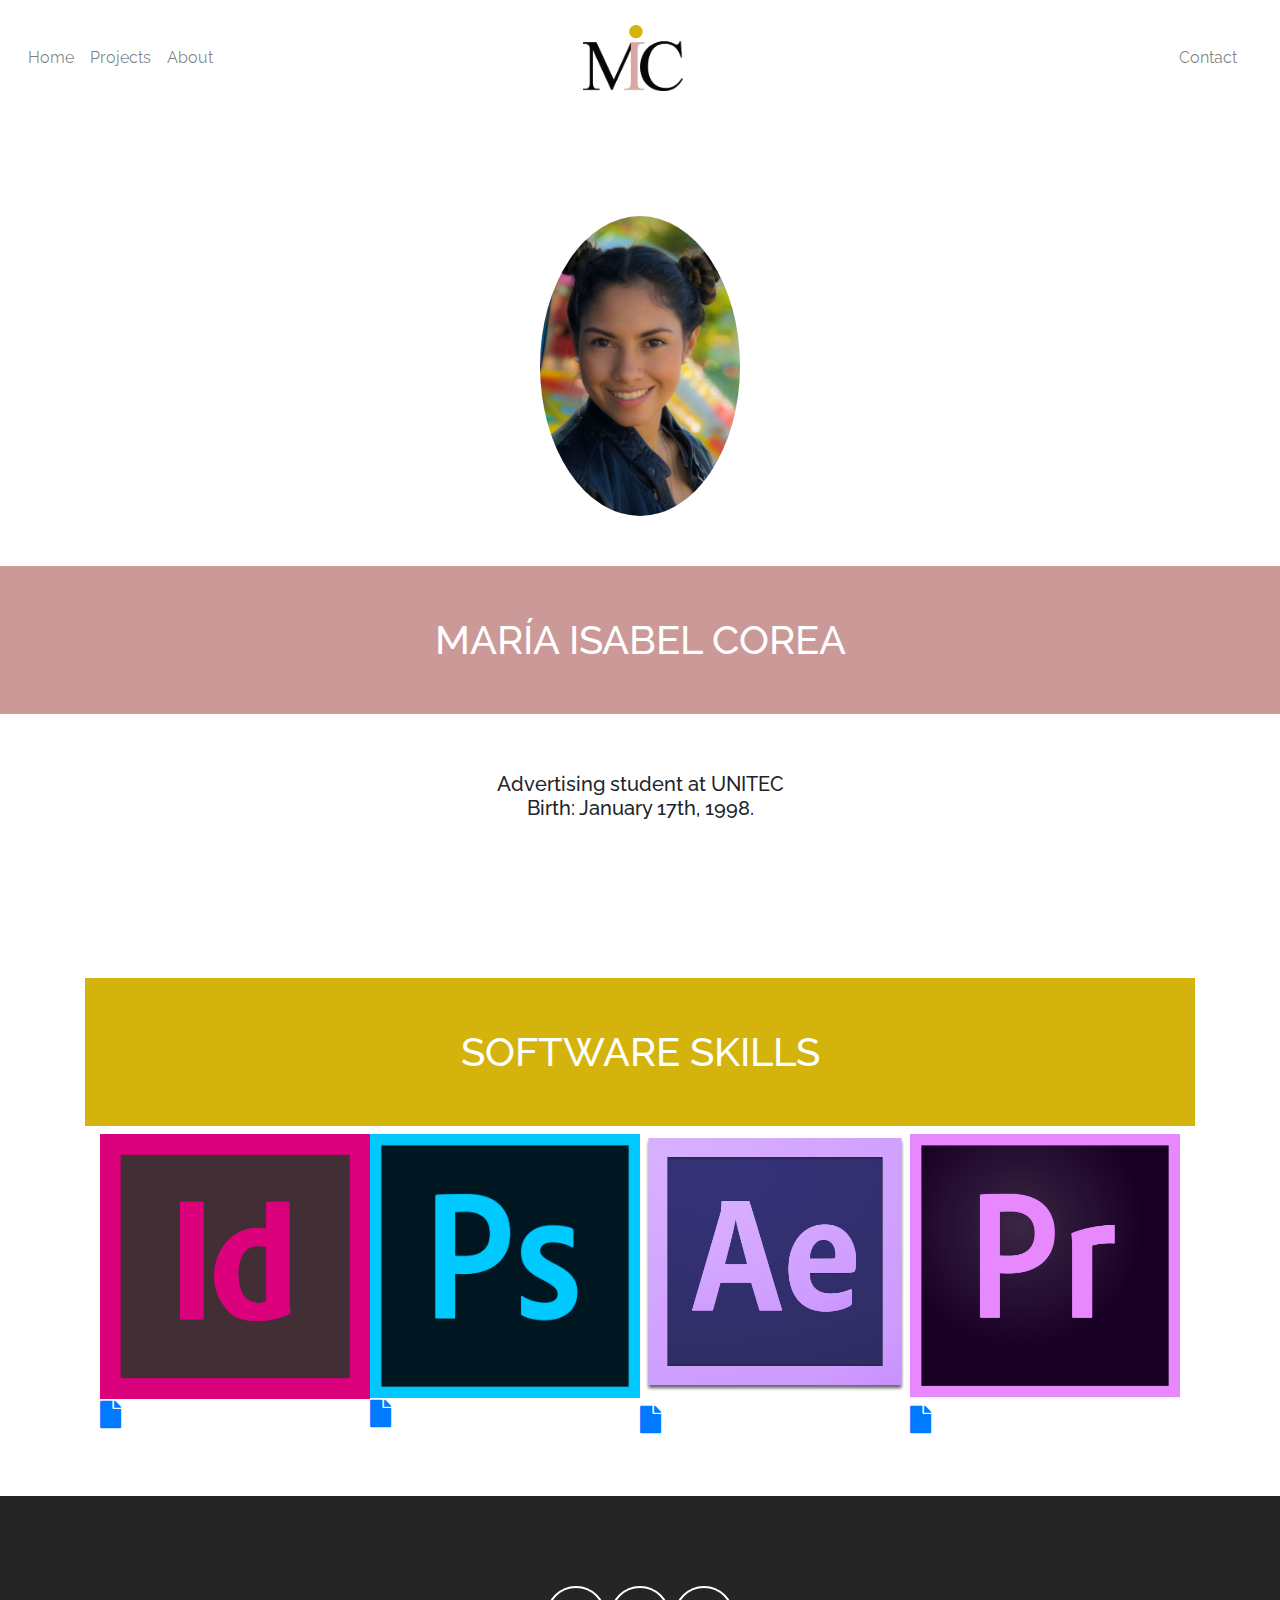
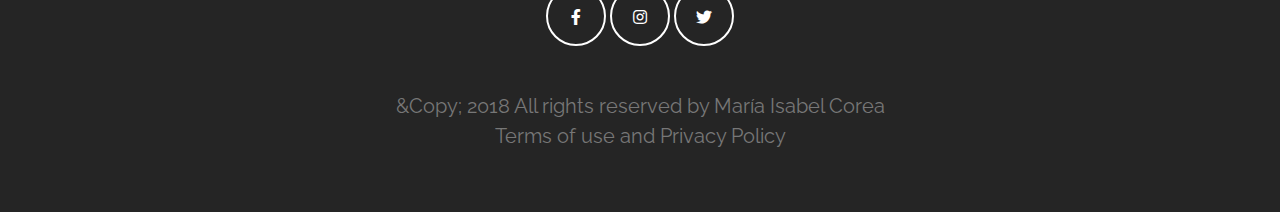
<file: about.html>
<!DOCTYPE html>
<html>
<head>
<meta charset="utf-8">
<title>Portfolio</title>
<meta name="viewport" content="width=device-width, initial-scale=1">
<link href="img/2Recurso 2.png" rel="shortcut icon">
<link href="css/bootstrap.min.css" rel="stylesheet">
<link href="css/bootstrap-custom.css" rel="stylesheet">
<link href="https://use.fontawesome.com/releases/v5.3.1/css/all.css" rel="stylesheet">
<link href="css/jquery.fancybox.min.css" rel="stylesheet">
<link href="css/style.css" rel="stylesheet">

</head>
<body>
<header>
	<nav class="navbar-expand-sm">
    <div class="container-fluid nav">
        <button class="navbar-toggler" type="button" data-toggle="collapse" data-target=".dual-nav">
            <span class="navbar-toggler-icon"></span>
        </button>
        <div class="navbar-collapse collapse w-50 order-md-0 nav">
            <ul class="navbar-nav">
                <li class="nav-item">
                    <a class="nav-link text-black-50" href="index.html">Home</a>
                </li>
                <li class="nav-item">
                    <a class="nav-link text-black-50 text-sm-left" href="index.html#sec-photo">Projects</a>
                </li>
                <li class="nav-item">
                    <a class="nav-link text-black-50" href="about.html">About</a>
				</li>
            </ul>
        </div>
        <a href="index.html" class="navbar-brand mx-auto d-block text-center order-0 order-md-1 w-25">
			<img src="img/Recurso 3.png" class="img-fluid" alt="Mary logo" width="100">
		</a>
		
        <div class="navbar-collapse collapse dual-nav w-50 order-2">
            <ul class="nav navbar-nav ml-auto">
                <li class="nav-item">
					<a class="nav-link text-black-50" href="contact.html">Contact</a>
				</li>
			
            </ul>
        </div>
    </div>
</nav>
</header>


	<section id="sec-content" class="espaciado">
	
		
	<article align="center" class="pad">
	<img src="img/Fotografia  (15).jpg" class="img-fluid rounded-circle align-content-center" width="200px">
	</article>
	<h1 class="titulo">MARÍA ISABEL COREA</h1>
	<h5 class="text-center">Advertising student at UNITEC <br>Birth: January 17th, 1998.</h5>
	
		</section>
	
	<section id="sec-hab">
		<div class="container">
			<h1>SOFTWARE SKILLS</h1>
			
			<section id="sec-galley">
		<div class="container-fluid">
			
			<div class="row no-gutters">
				
				<article class="col-md-3 col-sm-6 col-xs-12">
					<div class="info-clase">
						<img src="img/2000px-Adobe_InDesign_Icon_(CS6).svg.png" class="img-fluid">
						
						<div class="info-texto">
							<h3 class="info-texto align-content-center">
								<a href="#" data-src="#banner" data-fancybox><i class="fas fa-file"></i></a></h3>
						</div>
						
					</div>
				</article>
				<article class="col-md-3 col-sm-6 col-xs-12">
					<div class="info-clase">
						<img src="img/615px-Photoshop_CC_icon.png" class="img-fluid">
						
						<div class="info-texto">
							<h3>
								<a href="#" data-src="#bannertwo" data-fancybox><i class="fas fa-file"></i></a></h3>
						</div>
						
					</div>
				</article>
				
				<article class="col-md-3 col-sm-6 col-xs-12">
					<div class="info-hab">
						<img src="img/Adobe_After_Effects_CS6_Icon.png" class="img-fluid">
						
						<div class="info-texto">
							<h3>
								<a href="#" data-src="#bannerthree" data-fancybox><i class="fas fa-file align-content-center"></i></a></h3>
						</div>
						
					</div>
				</article>
				
				<article class="col-md-3 col-sm-6 col-xs-12">
					<div class="info-clase">
						<img src="img/Adobe_Premiere_Pro_CC_icon.svg.png" class="img-fluid">
						
						<div class="info-texto">
							<h3>
								<a href="#" data-src="#bannerfour" data-fancybox><i class="fas fa-file"></i></a></h3>
						</div>
						
					</div>
				</article>
			</div>
			
			
		</div>
	</section>
			
			
			
			
		</div>
	</section>

<footer>
	<div class="container">
			
		<ul class="list-inline redes d-inline-block">
			<li><a href="https://www.facebook.com/MariaIsabelCorea"><i class="fab fa-facebook-f"></i></a></li>
			<li><a href="https://www.instagram.com/mariaisabelcorea/"><i class="fab fa-instagram"></i></a></li>
			<li><a href="https://twitter.com/mariaisabelcg"><i class="fab fa-twitter"></i></a></li>
		</ul>
		<p>&Copy; 2018 All rights reserved by María Isabel Corea<a href="#"><br></a>Terms of use and Privacy Policy </p>
	</div>
	
	
</footer>

<section id="banner" class="ocultar">
		<div class="container">
			
			<h2>Adobe In Design</h2>
			<p>Can be used to create works such as posters, flyers, brochures, magazines, newspapers, presentations, books and ebooks.</p>
			
		</div>		
	</section>
<section id="bannertwo" class="ocultar">
		<div class="container">
			
			<h2>Adobe Photoshop</h2>
			<p> Is software that is extensively used for raster image editing, graphic design and digital art. </p>
			
		</div>		
	</section>
	<section id="bannerthree" class="ocultar">
		<div class="container">
			
			<h2>Adobe After Effects</h2>
			<p> The industry-standard tool for video compositing, motion graphics design, and animation.</p>
			
		</div>		
	</section>	
	<section id="bannerfour" class="ocultar">
		<div class="container">
			
			<h2>Adobe Premiere</h2>
			<p>is a timeline-based video editing app developed by Adobe Systems.</p>
			
		</div>		
	</section>
	

<!-- js -->
<script src="js/jquery.min.js"></script>
<script src="js/bootstrap.min.js"></script>
<script src="js/jquery.fancybox.min.js"></script>

</body>

</html>
</file>
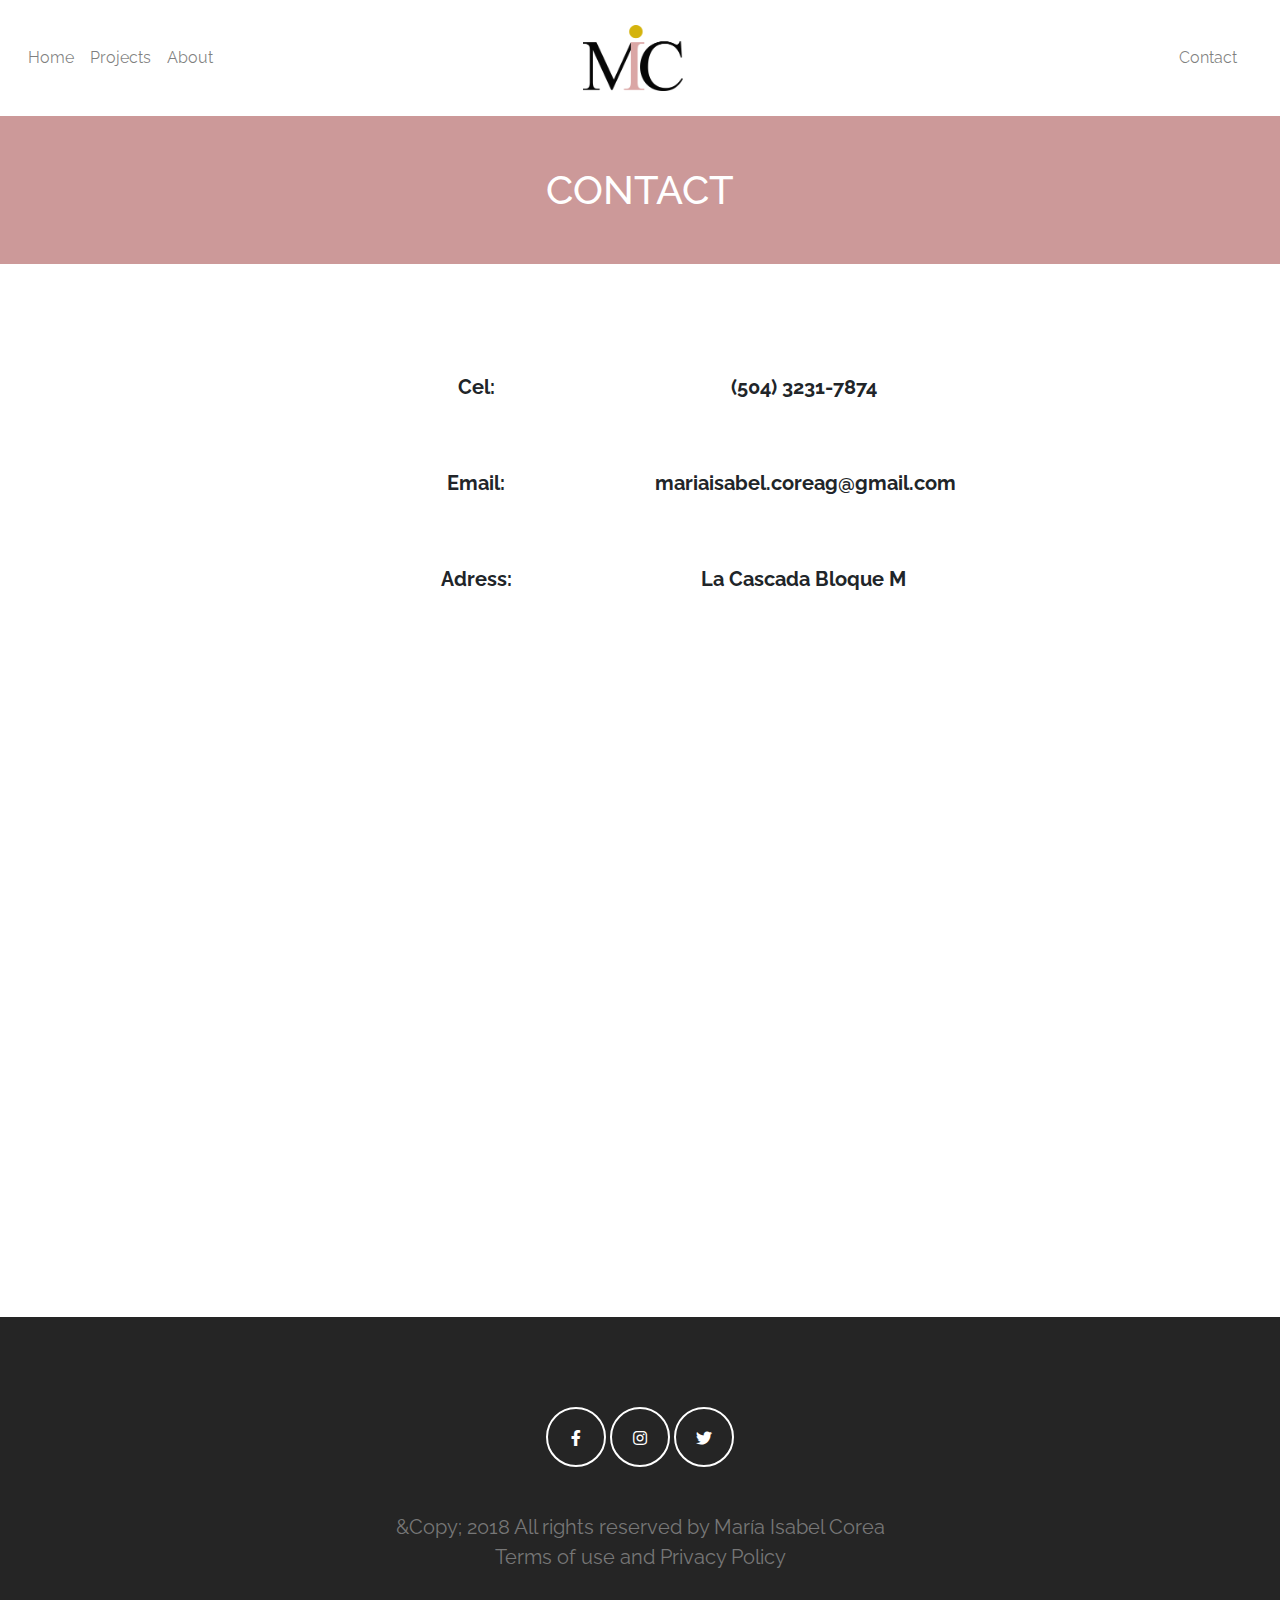
<file: contact.html>
<!DOCTYPE html>
<html>
<head>
<meta charset="utf-8">
<title>Portfolio</title>
<meta name="viewport" content="width=device-width, initial-scale=1">
<link href="img/2Recurso 2.png" rel="shortcut icon">
<link href="css/bootstrap.min.css" rel="stylesheet">
<link href="css/bootstrap-custom.css" rel="stylesheet">
<link href="https://use.fontawesome.com/releases/v5.3.1/css/all.css" rel="stylesheet">
<link href="css/jquery.fancybox.min.css" rel="stylesheet">
<link href="css/style.css" rel="stylesheet">

</head>
<body>
<header>
	<nav class="navbar-expand-sm">
    <div class="container-fluid nav">
        <button class="navbar-toggler" type="button" data-toggle="collapse" data-target=".dual-nav">
            <span class="navbar-toggler-icon"></span>
        </button>
        <div class="navbar-collapse collapse w-50 order-md-0 nav">
            <ul class="navbar-nav">
                <li class="nav-item">
                    <a class="nav-link text-black-50" href="index.html">Home</a>
                </li>
                <li class="nav-item">
                    <a class="nav-link text-black-50 text-sm-left" href="index.html#sec-photo">Projects</a>
                </li>
                <li class="nav-item">
                    <a class="nav-link text-black-50" href="about.html">About</a>
				</li>
            </ul>
        </div>
        <a href="index.html" class="navbar-brand mx-auto d-block text-center order-0 order-md-1 w-25">
			<img src="img/Recurso 3.png" class="img-fluid" alt="Mary logo" width="100">
		</a>
		
        <div class="navbar-collapse collapse dual-nav w-50 order-2">
            <ul class="nav navbar-nav ml-auto">
                <li class="nav-item">
					<a class="nav-link text-black-50" href="contact.html">Contact</a>
				</li>
			
            </ul>
        </div>
    </div>
</nav>
</header>

<section id="sec-map">
	<h1 class="text-center"> CONTACT</h1>
	
	<div class="row">
		<article class="col-md-6 col-sm-6 col-xs-12 offset-3">

			<div class="row text-center">
				<article class="col-md-6 col-sm-6 col-xs-12">
					<p class="font-weight-bold">Cel:</p>
				</article>
				<article class="col-md-6 col-sm-6 col-xs-12">
					<p class="font-weight-bold"> (504) 3231-7874</p>
				</article>
			</div>
			<div class="row text-center">
				<article class="col-md-6 col-sm-6 col-xs-12">
					<p class="font-weight-bold">Email:</p>
				</article>
				<article class="col-md-6 col-sm-6 col-xs-12">
					<p class="font-weight-bold">mariaisabel.coreag@gmail.com</p>
				</article>
			</div>
			<div class="row text-center">
				<article class="col-md-6 col-sm-6 col-xs-12">
					<p class="font-weight-bold">Adress:</p>
				</article>
				<article class="col-md-6 col-sm-6 col-xs-12">
					<p class="font-weight-bold">La Cascada Bloque M</p>
				</article>
			</div>
		</article>
	</div>
		
		
	</section>
	
	<iframe src="https://www.google.com/maps/embed?pb=!1m18!1m12!1m3!1d3870.491276712797!2d-87.17626138475302!3d14.048142294140964!2m3!1f0!2f0!3f0!3m2!1i1024!2i768!4f13.1!3m3!1m2!1s0x8f6fbcfacdb96c17%3A0x94999a679eabaa4f!2sUNITEC!5e0!3m2!1ses!2shn!4v1537150490964" width="800" height="600" frameborder="0" style="border:0" allowfullscreen></iframe>
	
	
</section>
	

<footer>
	<div class="container">
			
		<ul class="list-inline redes d-inline-block">
			<li><a href="https://www.facebook.com/MariaIsabelCorea"><i class="fab fa-facebook-f"></i></a></li>
			<li><a href="https://www.instagram.com/mariaisabelcorea/"><i class="fab fa-instagram"></i></a></li>
			<li><a href="https://twitter.com/mariaisabelcg"><i class="fab fa-twitter"></i></a></li>
		</ul>
		<p>&Copy; 2018 All rights reserved by María Isabel Corea<a href="#"><br></a>Terms of use and Privacy Policy </p>
	</div>
	
	
</footer>

<section id="banner" class="ocultar">
		<div class="container">
			
			<h2>Adobe In Design</h2>
			<p>Can be used to create works such as posters, flyers, brochures, magazines, newspapers, presentations, books and ebooks.</p>
			
		</div>		
	</section>
<section id="bannertwo" class="ocultar">
		<div class="container">
			
			<h2>Adobe Photoshop</h2>
			<p> Is software that is extensively used for raster image editing, graphic design and digital art. </p>
			
		</div>		
	</section>
	<section id="bannerthree" class="ocultar">
		<div class="container">
			
			<h2>Adobe After Effects</h2>
			<p> The industry-standard tool for video compositing, motion graphics design, and animation.</p>
			
		</div>		
	</section>	
	<section id="bannerfour" class="ocultar">
		<div class="container">
			
			<h2>Adobe Premiere</h2>
			<p>is a timeline-based video editing app developed by Adobe Systems.</p>
			
		</div>		
	</section>
	

<!-- js -->
<script src="js/jquery.min.js"></script>
<script src="js/bootstrap.min.js"></script>
<script src="js/jquery.fancybox.min.js"></script>

</body>

</html>
</file>
<file: css/style.css>
@import url('https://fonts.googleapis.com/css?family=Pacifico|Raleway');


header {
	background-color: #FFF;
	margin: 20px;

	}
body {
	font-family: 'Raleway', bold;
}

body span{
	font-family: 'Pacifico';
	font-size: 150px;
}
body p {
	font-size: 20px;
}

.nav {
	color: #000000;
	background-color: #FFF;
	
	
}

.nav-item:hover {
	background-color: #cc9999;
	color: #FFF;
	
	

}

.caption-center {
	font-size: 600;
	padding-bottom: 300px;
	
}

#sec-photo {
	padding-top: 100px;
	padding-bottom: 100px;
	color: #000000;
	font-size: 100px;
}


.btn-rose {
	background-color: #CC9999;
	color: #fff;
	border-radius: 0;
	border:0;
	text-transform: uppercase;
	padding: 15px 30px;
	font-weight: 600;
	margin-top: 40px;
}

.btn-rose:hover{
	background-color:#d4b30d;
	color: #fff;}

.btn-white {
	background-color:#FFF;
	color: #CC9999;
	border-radius: 0;
	border:0;
	text-transform: uppercase;
	padding: 15px 30px;
	font-weight: 600;
	margin-top: 40px;
}

.btn-white:hover{
	background-color:#d4b30d;
	color: #FFF;}
#sec-food{
	padding-top: 100px;
	padding-bottom: 100px;
	background-color: #CC9999;
	color: #FFF;
	font-size: 100px;
}

.cuadro-blanco{
	background-color: #fff;
	padding: 50px;
	text-align: center;}

#sec-logo{
	padding-bottom: 100px;
	padding-top: 100px;
	font-size: 100px;
}


footer{
	background-color: #252525;
	color: #777;
	padding: 45px 0;
	text-align: center;
}

footer h3 {
	color: #FFF;
	font-weight: 700;
	font-size: 26px;
	
}

footer h3 span {
	color: #00000;

}

.redes a {
	width: 60px;
	height: 60px;
	line-height: 60px;
	border: 2px solid #FFF;
	display: block;
	border-radius: 100%;
	color: #FFF;
	text-decoration: none;
	
}

.titulo {
	background-color: #CC9999;
	color: #FFF;
}
#sec-hab h1 {
	background-color: #d4b30d;
	color: #FFF;
	padding-top: 50px;
}

#sec-content h5{
	padding-top: 50px;
}
.pad {
	padding-bottom: 50px;
}
.redes {
	margin: 45px 0; 
	
}
.redes li{
	display: inline-block;
	transition: all ease 0.3s;
}


.redes a:hover {
	background-color: #CC9999;
	color: #FFF;
	transition: all ease 0.3s;
}

footer p a:hover{
	
	color: #f54f15;
} 

.titulo {
	text-align: center;
	padding-top: 50px;
	padding-bottom: 50px;
	}
.ocultar {
	display: none;
}

#sec-hab{
	padding-top: 100px;
	padding-bottom: 50px;
}
#sec-hab h1 {
	padding-bottom: 50px;
	text-align: center;
}

#sec-content {
	padding-top: 100px;
	padding-bottom: 50px;
}

.info-texto h3{
	color: #fff;
	font-weight: 600;

}

#sec-map { 
align-content: center;

padding-bottom: 100px;}

#sec-map h2{ 
	padding-top: 50px;
    font-family:Arial;}

#sec-map h1{ 
font-size: 100;
padding-bottom: 50px;
padding-top: 50px;
color: #FFF;
background-color: #CC9999;}

#sec-map h3{ 
padding-bottom: 100px;
padding-top: 0px;
}

#sec-map .row {
	
	padding-top: 50px;
}

/* Diseño Tableta y Móvil (xs y sm)*/
@media (max-width:768px){

	#sec-hab article{
		margin-top: 10px;
	}
}




/* Diseño Tableta (sm)*/
@media (min-width:480px) and (max-width:768px){
	
	
}
</file>
